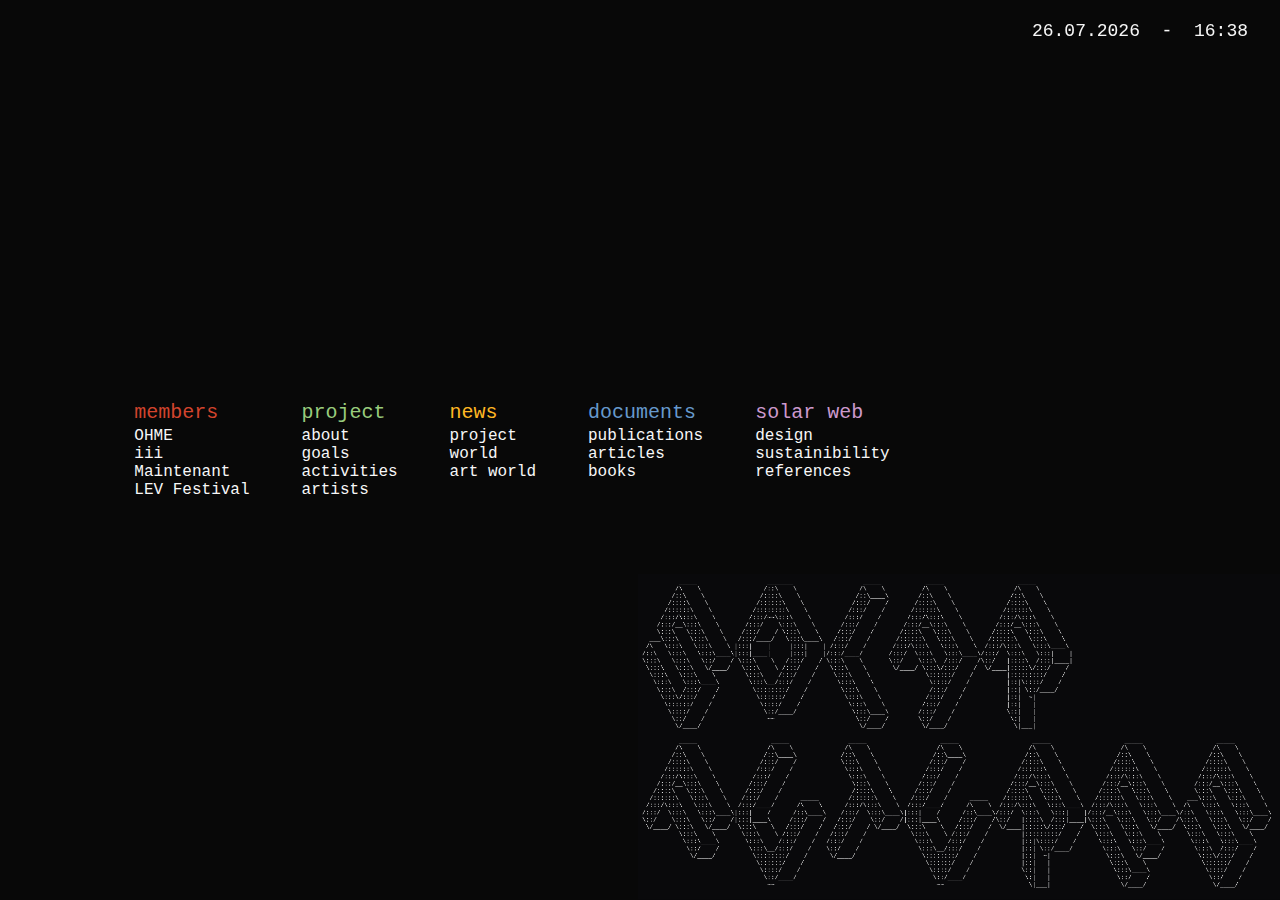
<file: index.html>
<!DOCTYPE html>
<html lang="en">
  <head>
    <meta charset="UTF-8" />
    <meta http-equiv="X-UA-Compatible" content="IE=edge" />
    <meta name="viewport" content="width=device-width, initial-scale=1.0" />
    <link rel="stylesheet" href="./style.css" />
    <link rel="icon" type="image/x-icon" href="./favicon.ico" />
    <title>Solar Futures</title>
  </head>

  <!-- NOTE: 
  this page is fully customizable, feel free to edit/add/remove any link or category
  to change a link, simply replace the ' href="..." ' attribute, and the name of the link
  you can also add the attribute ' target="_blank" ' if you prefer the link to open in a new tab
  
  example: 
  <li class="link">
    <a target="_blank" href="your url here">name of your link</a>
  </li>
  -->

  <body>
    <div class="main">
      <span class="dateTime"></span>
      <div class="main-container">
        <!-- first category -->
        <div class="link-container">
          <h1 class="title" style="color: #D2442D">members</h1>
          <ul class="list">
            <li class="link">
              <a href="https://ohme.be/">OHME</a>
            </li>
            <li class="link">
              <a href="https://instrumentinventors.org/">iii</a>
            </li>
            <li class="link">
              <a href="https://www.maintenantmarfa.com/">Maintenant</a>
            </li>
            <li class="link">
              <a href="https://levfestival.com/en/">LEV Festival</a>
            </li>
          </ul>
        </div>

        <div class="link-container">
          <h1 class="title" style="color: #99CC7D">project</h1>
          <ul class="list">
            <li class="link">
              <a href="#">about</a>
            </li>
            <li class="link">
              <a href="#">goals</a>
            </li>
            <li class="link">
              <a href="#">activities</a>
            </li>
            <li class="link">
              <a href="#">artists</a>
            </li>
          </ul>
        </div>

        <div class="link-container">
          <h1 class="title" style="color: #FFB723">news</h1>
          <ul class="list">
            <li class="link">
              <a href="#">project</a>
            </li>
            <li class="link">
              <a href="#">world</a>
            </li>
            <li class="link">
              <a href="#">art world</a>
            </li>
          </ul>
        </div>

        <div class="link-container">
          <h1 class="title" style="color: #6699CC">documents</h1>
          <ul class="list">
            <li class="link">
              <a href="#">publications</a>
            </li>
            <li class="link">
              <a href="#">articles</a>
            </li>
            <li class="link">
              <a href="#">books</a>
            </li>
          </ul>
        </div>

        <div class="link-container">
          <h1 class="title" style="color: #CC99CC">solar web</h1>
          <ul class="list">
            <li class="link">
              <a href="https://github.com/KevinDutier/simple-ascii-homepage">design</a>
            </li>
            <li class="link">
              <a href="#">sustainibility</a>
            </li>
            <li class="link">
              <a href="https://solar.lowtechmagazine.com/">references</a>
            </li>
          </ul>
        </div>
      </div>
    </div>
  
    <!-- "no-referrer" allows you to use imgur image (without it, image won't load) -->
    <img
      class="image"
      src="img/solarfutures.png"
      referrerpolicy="no-referrer"
    />

    <script type="text/javascript" src="script.js"></script>
  </body>
</html>
</file>
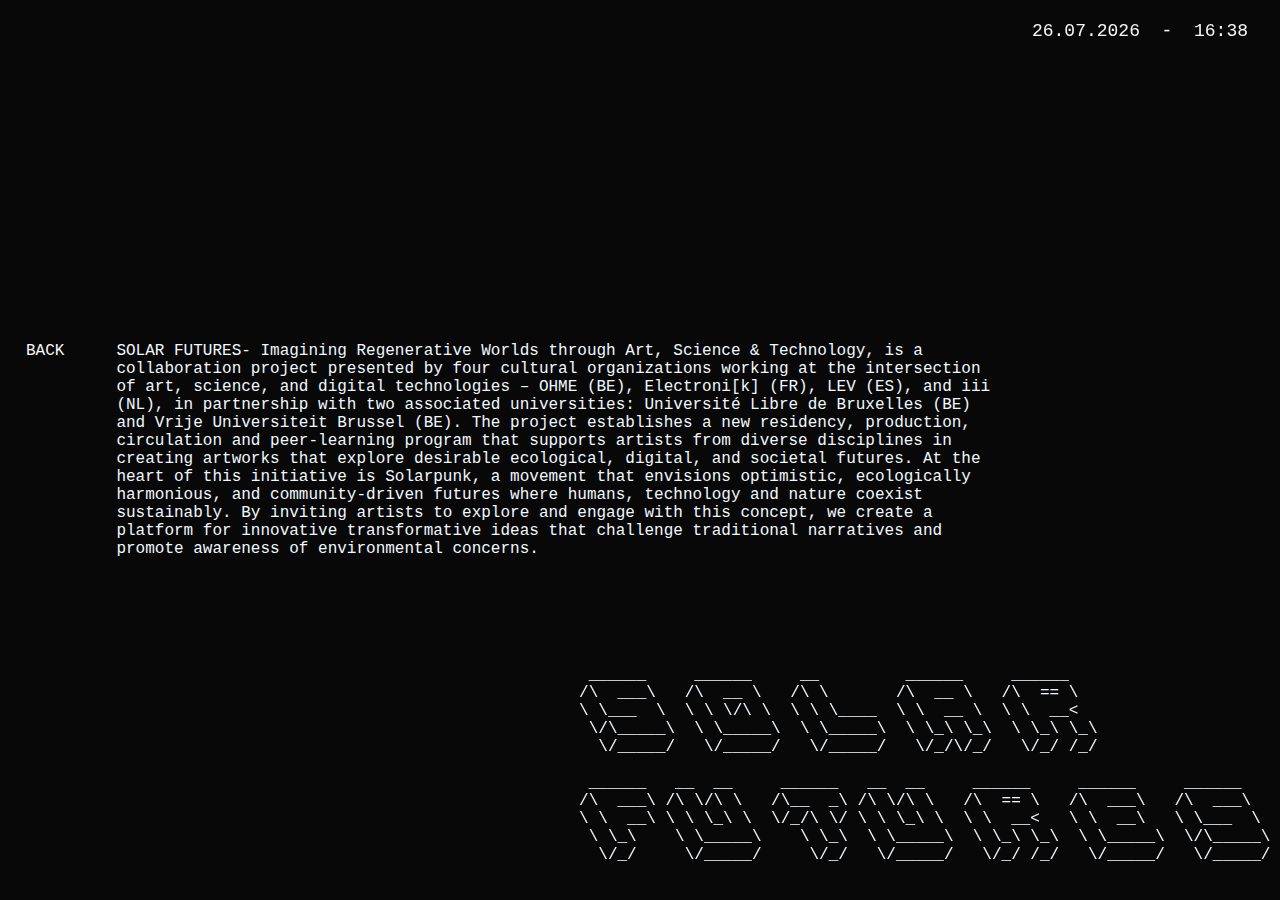
<file: about.html>
<!DOCTYPE html>
<html lang="en">
  <head>
    <meta charset="UTF-8" />
    <meta http-equiv="X-UA-Compatible" content="IE=edge" />
    <meta name="viewport" content="width=device-width, initial-scale=1.0" />
    <link rel="stylesheet" href="./style.css" />
    <link rel="icon" type="image/x-icon" href="./favicon.ico" />
    <title>Solar Futures</title>
  </head>

  <!-- NOTE: 
  this page is fully customizable, feel free to edit/add/remove any link or category
  to change a link, simply replace the ' href="..." ' attribute, and the name of the link
  you can also add the attribute ' target="_blank" ' if you prefer the link to open in a new tab
  
  example: 
  <li class="link">
    <a target="_blank" href="your url here">name of your link</a>
  </li>
  -->

  <body>
    <div class="main">
      
      <div class="main-container">
        <span class="dateTime"></span>
                <!-- first category -->
        <div class="link-container">
            <ul class="list">
                <li class="link">
                    <a href="index.html">BACK</a>
                </li>
            </ul>
        </div>

        <div class="link-container">
          <div style="color:aliceblue">
            SOLAR FUTURES- Imagining Regenerative Worlds through Art, Science & Technology, is a collaboration project presented by four
cultural organizations working at the intersection of art, science, and digital technologies – OHME (BE), Electroni[k] (FR), LEV (ES), and
iii (NL), in partnership with two associated universities: Université Libre de Bruxelles (BE) and Vrije Universiteit Brussel (BE). The project
establishes a new residency, production, circulation and peer-learning program that supports artists from diverse disciplines in
creating artworks that explore desirable ecological, digital, and societal futures. At the heart of this initiative is Solarpunk, a
movement that envisions optimistic, ecologically harmonious, and community-driven futures where humans, technology and nature
coexist sustainably. By inviting artists to explore and engage with this concept, we create a platform for innovative transformative
ideas that challenge traditional narratives and promote awareness of environmental concerns.
          </div>
        </div>

        <div class="image" style="color:aliceblue">
            <pre>
 ______     ______     __         ______     ______                      
/\  ___\   /\  __ \   /\ \       /\  __ \   /\  == \                     
\ \___  \  \ \ \/\ \  \ \ \____  \ \  __ \  \ \  __<                     
 \/\_____\  \ \_____\  \ \_____\  \ \_\ \_\  \ \_\ \_\                   
  \/_____/   \/_____/   \/_____/   \/_/\/_/   \/_/ /_/                   
                                                                         
 ______   __  __     ______   __  __     ______     ______     ______    
/\  ___\ /\ \/\ \   /\__  _\ /\ \/\ \   /\  == \   /\  ___\   /\  ___\   
\ \  __\ \ \ \_\ \  \/_/\ \/ \ \ \_\ \  \ \  __<   \ \  __\   \ \___  \  
 \ \_\    \ \_____\    \ \_\  \ \_____\  \ \_\ \_\  \ \_____\  \/\_____\ 
  \/_/     \/_____/     \/_/   \/_____/   \/_/ /_/   \/_____/   \/_____/ 
                                                                         
            </pre>
        </div>

        
      </div>
    </div>

    <script type="text/javascript" src="script.js"></script>
  </body>
</html>
</file>
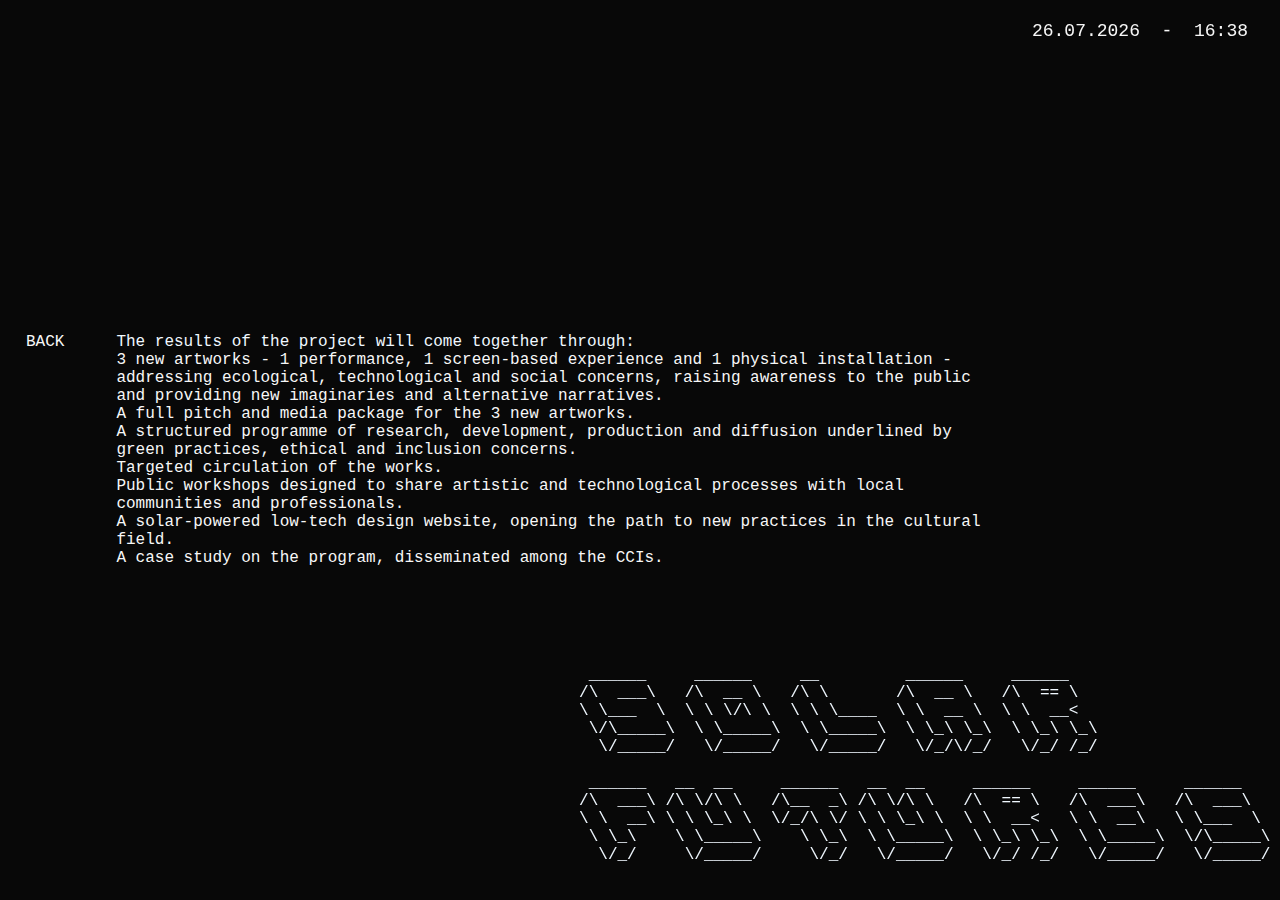
<file: activities.html>
<!DOCTYPE html>
<html lang="en">
  <head>
    <meta charset="UTF-8" />
    <meta http-equiv="X-UA-Compatible" content="IE=edge" />
    <meta name="viewport" content="width=device-width, initial-scale=1.0" />
    <link rel="stylesheet" href="./style.css" />
    <link rel="icon" type="image/x-icon" href="./favicon.ico" />
    <title>Solar Futures</title>
  </head>

  <!-- NOTE: 
  this page is fully customizable, feel free to edit/add/remove any link or category
  to change a link, simply replace the ' href="..." ' attribute, and the name of the link
  you can also add the attribute ' target="_blank" ' if you prefer the link to open in a new tab
  
  example: 
  <li class="link">
    <a target="_blank" href="your url here">name of your link</a>
  </li>
  -->

  <body>
    <div class="main">
      
      <div class="main-container">
        <span class="dateTime"></span>
                <!-- first category -->
        <div class="link-container">
            <ul class="list">
                <li class="link">
                    <a href="index.html">BACK</a>
                </li>
            </ul>
        </div>

        <div class="link-container">
          <div style="color:aliceblue">
            The results of the project will come together through:
            <ol>
                <ul>
                <li>3 new artworks - 1 performance, 1 screen-based experience and 1 physical installation - addressing ecological, technological and
                social concerns, raising awareness to the public and providing new imaginaries and alternative narratives.</li>
                <li>A full pitch and media package for the 3 new artworks.</li>
                <li>A structured programme of research, development, production and diffusion underlined by green practices, ethical and inclusion
                concerns.</li>
                <li>Targeted circulation of the works.</li>
                <li>Public workshops designed to share artistic and technological processes with local communities and professionals.</li>
                <li>A solar-powered low-tech design website, opening the path to new practices in the cultural field.</li>
                <li>A case study on the program, disseminated among the CCIs.</li>
                </ul>
            </ol>
          </div>
        </div>

        <div class="image" style="color:aliceblue">
            <pre>
 ______     ______     __         ______     ______                      
/\  ___\   /\  __ \   /\ \       /\  __ \   /\  == \                     
\ \___  \  \ \ \/\ \  \ \ \____  \ \  __ \  \ \  __<                     
 \/\_____\  \ \_____\  \ \_____\  \ \_\ \_\  \ \_\ \_\                   
  \/_____/   \/_____/   \/_____/   \/_/\/_/   \/_/ /_/                   
                                                                         
 ______   __  __     ______   __  __     ______     ______     ______    
/\  ___\ /\ \/\ \   /\__  _\ /\ \/\ \   /\  == \   /\  ___\   /\  ___\   
\ \  __\ \ \ \_\ \  \/_/\ \/ \ \ \_\ \  \ \  __<   \ \  __\   \ \___  \  
 \ \_\    \ \_____\    \ \_\  \ \_____\  \ \_\ \_\  \ \_____\  \/\_____\ 
  \/_/     \/_____/     \/_/   \/_____/   \/_/ /_/   \/_____/   \/_____/ 
                                                                         
            </pre>
        </div>

        
      </div>
    </div>

    <script type="text/javascript" src="script.js"></script>
  </body>
</html>
</file>
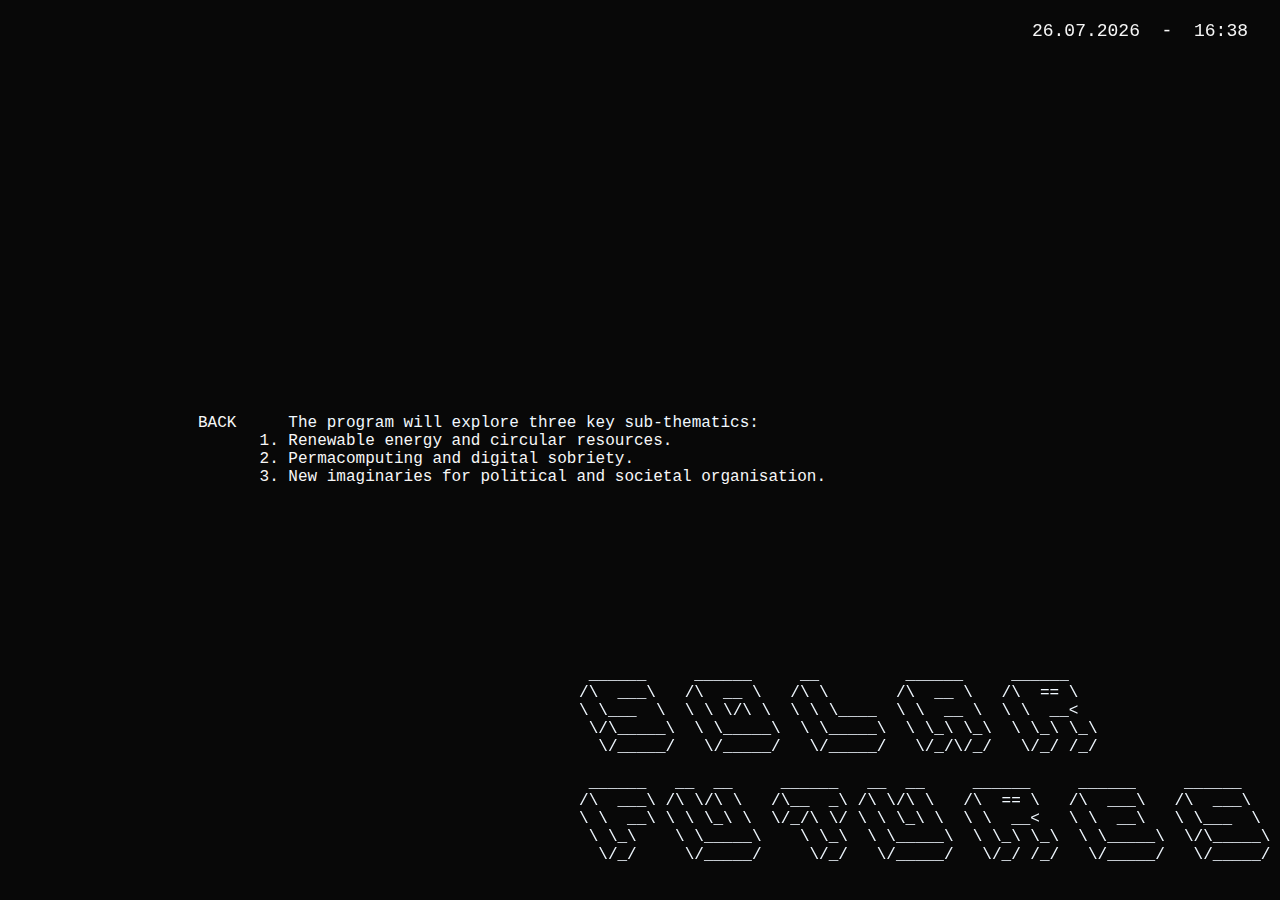
<file: goals.html>
<!DOCTYPE html>
<html lang="en">
  <head>
    <meta charset="UTF-8" />
    <meta http-equiv="X-UA-Compatible" content="IE=edge" />
    <meta name="viewport" content="width=device-width, initial-scale=1.0" />
    <link rel="stylesheet" href="./style.css" />
    <link rel="icon" type="image/x-icon" href="./favicon.ico" />
    <title>Solar Futures</title>
  </head>

  <!-- NOTE: 
  this page is fully customizable, feel free to edit/add/remove any link or category
  to change a link, simply replace the ' href="..." ' attribute, and the name of the link
  you can also add the attribute ' target="_blank" ' if you prefer the link to open in a new tab
  
  example: 
  <li class="link">
    <a target="_blank" href="your url here">name of your link</a>
  </li>
  -->

  <body>
    <div class="main">
      
      <div class="main-container">
        <span class="dateTime"></span>
                <!-- first category -->
        <div class="link-container">
            <ul class="list">
                <li class="link">
                    <a href="index.html">BACK</a>
                </li>
            </ul>
        </div>

        <div class="link-container">
          <div style="color:aliceblue">
            The program will explore three key sub-thematics:
            <ol>
              <li>Renewable energy and circular resources.</li>
              <li>Permacomputing and digital sobriety.</li>
              <li>New imaginaries for political and societal organisation.</li>
            </ol>
          </div>
        </div>

        <div class="image" style="color:aliceblue">
            <pre>
 ______     ______     __         ______     ______                      
/\  ___\   /\  __ \   /\ \       /\  __ \   /\  == \                     
\ \___  \  \ \ \/\ \  \ \ \____  \ \  __ \  \ \  __<                     
 \/\_____\  \ \_____\  \ \_____\  \ \_\ \_\  \ \_\ \_\                   
  \/_____/   \/_____/   \/_____/   \/_/\/_/   \/_/ /_/                   
                                                                         
 ______   __  __     ______   __  __     ______     ______     ______    
/\  ___\ /\ \/\ \   /\__  _\ /\ \/\ \   /\  == \   /\  ___\   /\  ___\   
\ \  __\ \ \ \_\ \  \/_/\ \/ \ \ \_\ \  \ \  __<   \ \  __\   \ \___  \  
 \ \_\    \ \_____\    \ \_\  \ \_____\  \ \_\ \_\  \ \_____\  \/\_____\ 
  \/_/     \/_____/     \/_/   \/_____/   \/_/ /_/   \/_____/   \/_____/ 
                                                                         
            </pre>
        </div>

        
      </div>
    </div>

    <script type="text/javascript" src="script.js"></script>
  </body>
</html>
</file>
<file: style.css>
/* nice colors: https://colorhunt.co/palettes/vintage */

* {
  margin: 0;
  padding: 0;
  box-sizing: border-box;
  font-family: "Courier New", Courier, monospace; /* text font*/
}

body {
  /* background color of the whole page */
  background-color: #080808;

  /* prevents text select */
  -webkit-user-select: none; /* Safari */
  -ms-user-select: none; /* IE 10 and IE 11 */
  user-select: none; /* Standard syntax */
}

h1, ul, li, p {
  /* color of the text (links and time) */
  color: #f7f7f7;
}

ul {
  /* removes default bullet points */
  list-style-type: none;
}

a {
  /* removes default link decoration (underline and blue color) */
  color: inherit;
  text-decoration: none;
  cursor: default;
}

a:hover {
  /* color shown when user hovers on a link */
  color: #d36b00;
}

.main {
  height: 100vh;
  width: 100vw;
  display: flex;
  align-items: center;
}

.main-container {
  /* main container that encompasses all of the categories */
  width: 80vw;
  min-width: 800px;
  display: flex;
  justify-content: center;
  z-index: 1; /* displays text above the image, if they ever overlap */
}

.link-container {
  /* container used by each individual category */
  margin: 0 26px;
}

.title {
  /* category title */
  font-size: 20px;
  font-weight: 400;
  margin-bottom: 0.15rem;
}

.dateTime {
  /* displays date and time at top right corner */
  color: #f7f7f7;
  position: fixed;
  font-size: 18px;
  top: 1.3rem;
  right: 2rem;
}

.image {
  /* displays image at bottom right corner */
  position: fixed;
  bottom: 0;
  right: 0;
  z-index: 0; /* displays image below text, if they ever overlap */
}

/* Mobile: stack as column */
@media (max-width: 768px) {

  /* Stack categories vertically */
  .main-container {
    flex-direction: column;
    gap: 2rem;
    padding: 1rem;
    width: 100%;
    align-items: center;
  }

  .link-container {
    width: 100%;
    max-width: 350px;
    text-align: center;
  }

  .title {
    font-size: 1.4rem;
  }

  .list .link a {
    font-size: 1.1rem;
  }

  /* Move image BELOW the grid */

  .dateTime {
    order: 1;
  }

  .main {
    display: flex;
    flex-direction: column;
  }

  .main-container {
    order: 2;
    margin-top: 2rem;
  }

  .image {
    order: 3;
    margin-top: 10rem;
  }
}
</file>
